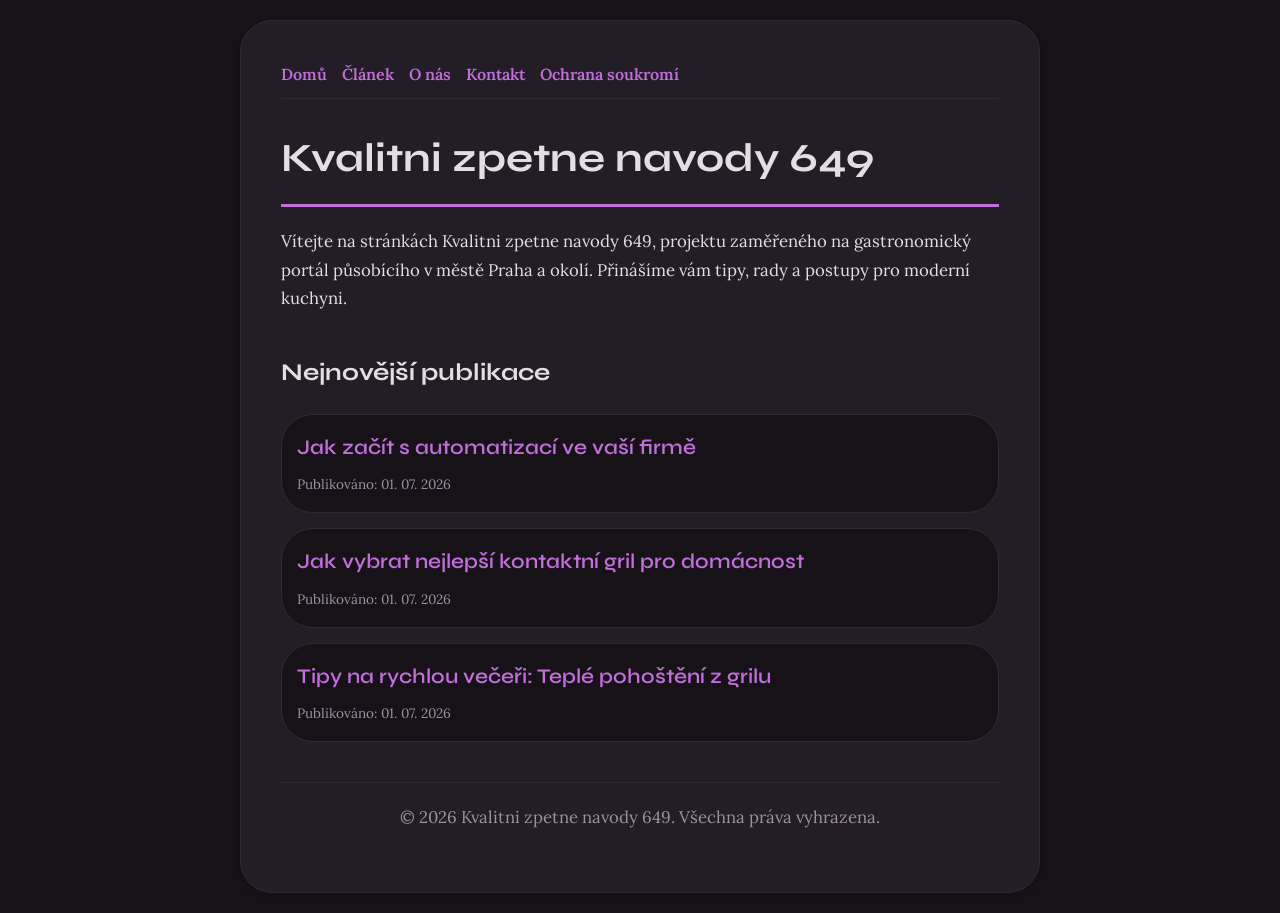
<file: index.html>
<!DOCTYPE html>
<html lang="cs">
<head>
    <meta charset="UTF-8">
    <meta name="viewport" content="width=device-width, initial-scale=1.0">
    <title>Kvalitni zpetne navody 649 | Gastronomický portál - Praha</title>
    <meta name="description" content="Vítejte na stránkách Kvalitni zpetne navody 649, projektu zaměřeného na gastronomický portál působícího v městě Praha a okolí. Přinášíme vám tipy, rady a postupy pro moderní kuchyni.">
    <meta name="geo.region" content="CZ" />
    <meta name="geo.placename" content="Praha" />
    <meta name="geo.position" content="50.0755;14.4378" />
    <meta name="ICBM" content="50.0755, 14.4378" />
    <link rel="stylesheet" href="style.css">
    <script type="application/ld+json">
{
  "@context": "https://schema.org",
  "@type": "LocalBusiness",
  "name": "Kvalitni zpetne navody 649",
  "url": "https://kvalitni-zpetne-navody-649.github.io",
  "telephone": "+420 222 555 123",
  "address": {
    "@type": "PostalAddress",
    "addressLocality": "Praha",
    "addressRegion": "Praha",
    "postalCode": "110 00",
    "addressCountry": "CZ"
  },
  "geo": {
    "@type": "GeoCoordinates",
    "latitude": 50.0755,
    "longitude": 14.4378
  }
}
</script>
</head>
<body>
    
        <div class="container" style="max-width: 800px;">
            <nav style="display: flex; gap: 15px; margin-bottom: 25px; border-bottom: 1px solid var(--border-color); padding-bottom: 10px; overflow-x: auto; flex-wrap: wrap;">
            <a href="index.html">Domů</a>
            <a href="jak-zacit-s-automatizaci-ve-vasi-firme.html">Článek</a>
            <a href="about.html">O nás</a>
            <a href="contact.html">Kontakt</a>
            <a href="privacy.html">Ochrana soukromí</a>
        </nav>
            <h1>Kvalitni zpetne navody 649</h1>
            <p>Vítejte na stránkách Kvalitni zpetne navody 649, projektu zaměřeného na gastronomický portál působícího v městě Praha a okolí. Přinášíme vám tipy, rady a postupy pro moderní kuchyni.</p>
            <h2 style="margin-top: 40px;">Nejnovější publikace</h2>
            <ul style="list-style-type: none; padding-left: 0;">
                <li style="background: var(--bg-color); padding: 15px; border-radius: var(--border-radius); border: 1px solid var(--border-color); margin-bottom: 15px;">
                <h3 style="margin-bottom: 5px; font-size: 1.3rem;"><a href="jak-zacit-s-automatizaci-ve-vasi-firme.html">Jak začít s automatizací ve vaší firmě</a></h3>
                <span style="font-size:0.85rem; color: var(--muted-text)">Publikováno: 01. 07. 2026</span>
            </li>
<li style="background: var(--bg-color); padding: 15px; border-radius: var(--border-radius); border: 1px solid var(--border-color); margin-bottom: 15px;">
                <h3 style="margin-bottom: 5px; font-size: 1.3rem;"><a href="jak-vybrat-nejlepsi-kontaktni-gril-pro-domacnost.html">Jak vybrat nejlepší kontaktní gril pro domácnost</a></h3>
                <span style="font-size:0.85rem; color: var(--muted-text)">Publikováno: 01. 07. 2026</span>
            </li>
<li style="background: var(--bg-color); padding: 15px; border-radius: var(--border-radius); border: 1px solid var(--border-color); margin-bottom: 15px;">
                <h3 style="margin-bottom: 5px; font-size: 1.3rem;"><a href="tipy-na-rychlou-veceri-teple-pohosteni-z-grilu.html">Tipy na rychlou večeři: Teplé pohoštění z grilu</a></h3>
                <span style="font-size:0.85rem; color: var(--muted-text)">Publikováno: 01. 07. 2026</span>
            </li>

            </ul>
            <footer>
                <p>&copy; 2026 Kvalitni zpetne navody 649. Všechna práva vyhrazena.</p>
            </footer>
        </div>
        
</body>
</html>
</file>
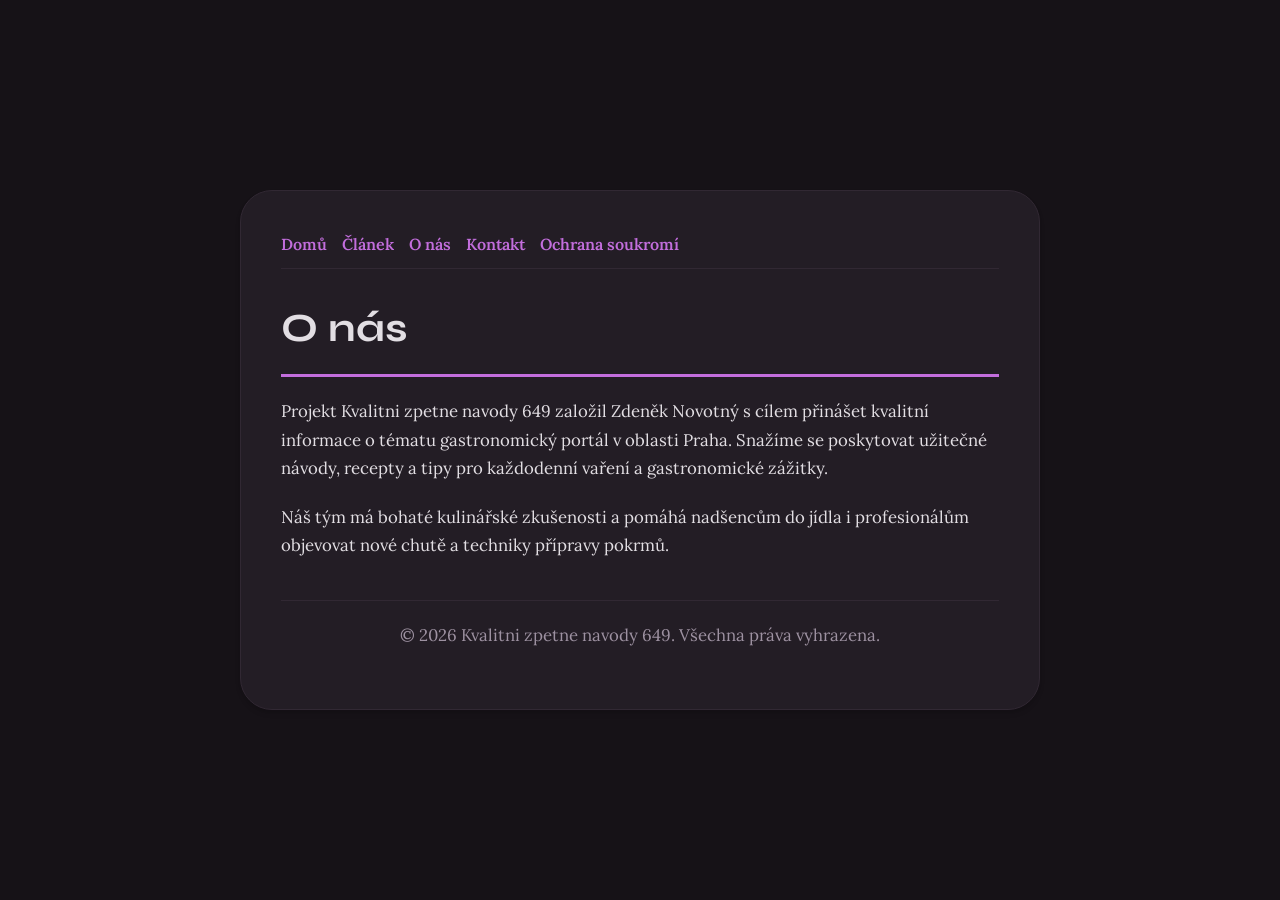
<file: about.html>
<!DOCTYPE html>
<html lang="cs">
<head>
    <meta charset="UTF-8">
    <meta name="viewport" content="width=device-width, initial-scale=1.0">
    <title>O nás | Kvalitni zpetne navody 649</title>
    <meta name="description" content="Projekt Kvalitni zpetne navody 649 založil Zdeněk Novotný s cílem přinášet kvalitní informace o tématu gastronomický portál v oblasti Praha. Snažíme se poskytovat užitečné návody, recepty a tipy pro každodenní vaření a gastronomické zážitky.">
    <meta name="geo.region" content="CZ" />
    <meta name="geo.placename" content="Praha" />
    <meta name="geo.position" content="50.0755;14.4378" />
    <meta name="ICBM" content="50.0755, 14.4378" />
    <link rel="stylesheet" href="style.css">
</head>
<body>
    
        <div class="container" style="max-width: 800px;">
            <nav style="display: flex; gap: 15px; margin-bottom: 25px; border-bottom: 1px solid var(--border-color); padding-bottom: 10px; overflow-x: auto; flex-wrap: wrap;">
            <a href="index.html">Domů</a>
            <a href="jak-zacit-s-automatizaci-ve-vasi-firme.html">Článek</a>
            <a href="about.html">O nás</a>
            <a href="contact.html">Kontakt</a>
            <a href="privacy.html">Ochrana soukromí</a>
        </nav>
            <h1>O nás</h1>
            <p>Projekt Kvalitni zpetne navody 649 založil Zdeněk Novotný s cílem přinášet kvalitní informace o tématu gastronomický portál v oblasti Praha. Snažíme se poskytovat užitečné návody, recepty a tipy pro každodenní vaření a gastronomické zážitky.</p>
            <p>Náš tým má bohaté kulinářské zkušenosti a pomáhá nadšencům do jídla i profesionálům objevovat nové chutě a techniky přípravy pokrmů.</p>
            <footer>
                <p>&copy; 2026 Kvalitni zpetne navody 649. Všechna práva vyhrazena.</p>
            </footer>
        </div>
        
</body>
</html>
</file>
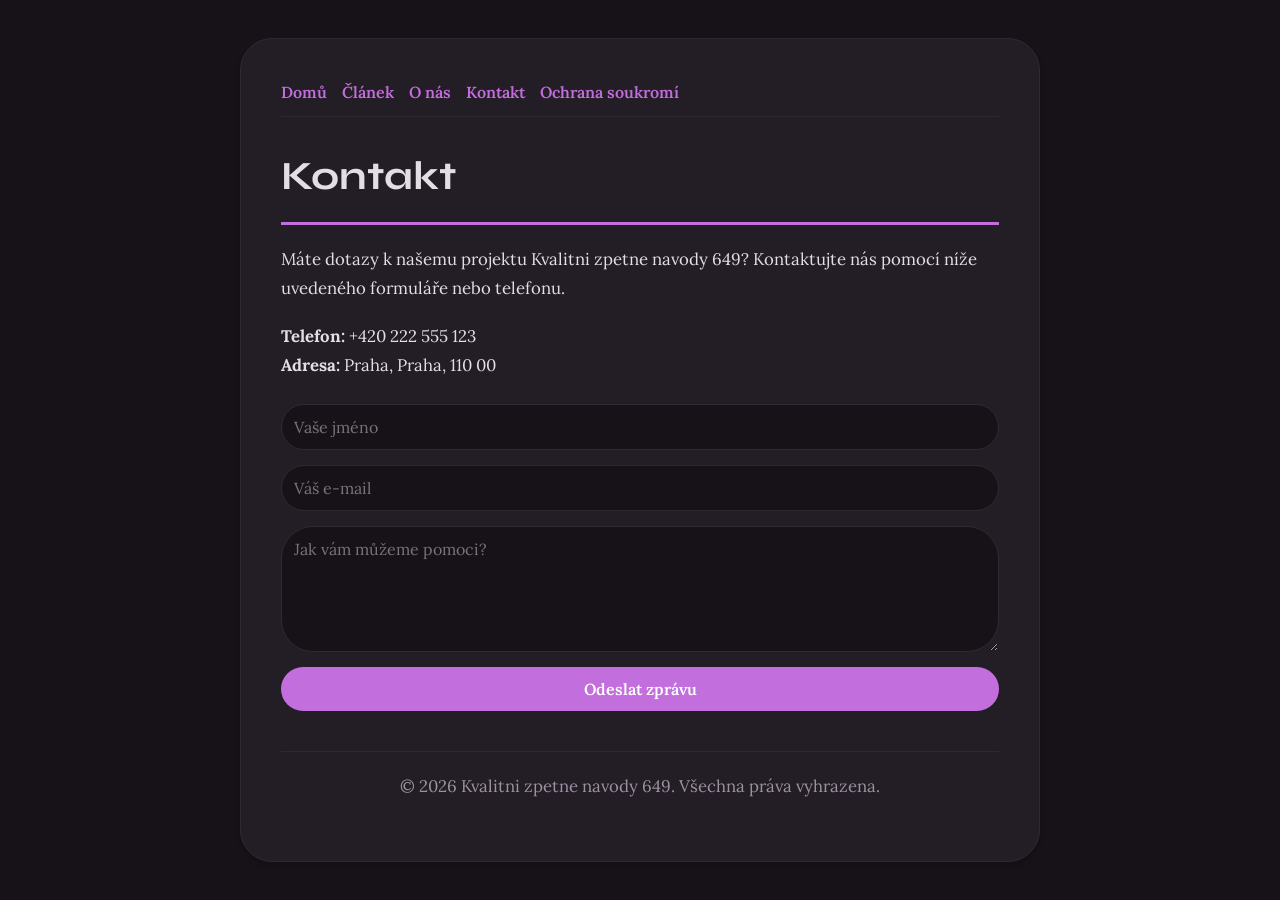
<file: contact.html>
<!DOCTYPE html>
<html lang="cs">
<head>
    <meta charset="UTF-8">
    <meta name="viewport" content="width=device-width, initial-scale=1.0">
    <title>Kontakt | Kvalitni zpetne navody 649</title>
    <meta name="description" content="Máte dotazy k našemu projektu Kvalitni zpetne navody 649? Kontaktujte nás pomocí níže uvedeného formuláře nebo telefonu.">
    <meta name="geo.region" content="CZ" />
    <meta name="geo.placename" content="Praha" />
    <meta name="geo.position" content="50.0755;14.4378" />
    <meta name="ICBM" content="50.0755, 14.4378" />
    <link rel="stylesheet" href="style.css">
</head>
<body>
    
        <div class="container" style="max-width: 800px;">
            <nav style="display: flex; gap: 15px; margin-bottom: 25px; border-bottom: 1px solid var(--border-color); padding-bottom: 10px; overflow-x: auto; flex-wrap: wrap;">
            <a href="index.html">Domů</a>
            <a href="jak-zacit-s-automatizaci-ve-vasi-firme.html">Článek</a>
            <a href="about.html">O nás</a>
            <a href="contact.html">Kontakt</a>
            <a href="privacy.html">Ochrana soukromí</a>
        </nav>
            <h1>Kontakt</h1>
            <p>Máte dotazy k našemu projektu Kvalitni zpetne navody 649? Kontaktujte nás pomocí níže uvedeného formuláře nebo telefonu.</p>
            <p><strong>Telefon:</strong> +420 222 555 123<br><strong>Adresa:</strong> Praha, Praha, 110 00</p>
            <form action="https://formspree.io/f/placeholder" method="POST">
                <input type="text" name="name" placeholder="Vaše jméno" required>
                <input type="email" name="email" placeholder="Váš e-mail" required>
                <textarea name="message" placeholder="Jak vám můžeme pomoci?" rows="5" required></textarea>
                <button type="submit">Odeslat zprávu</button>
            </form>
            <footer>
                <p>&copy; 2026 Kvalitni zpetne navody 649. Všechna práva vyhrazena.</p>
            </footer>
        </div>
        
</body>
</html>
</file>
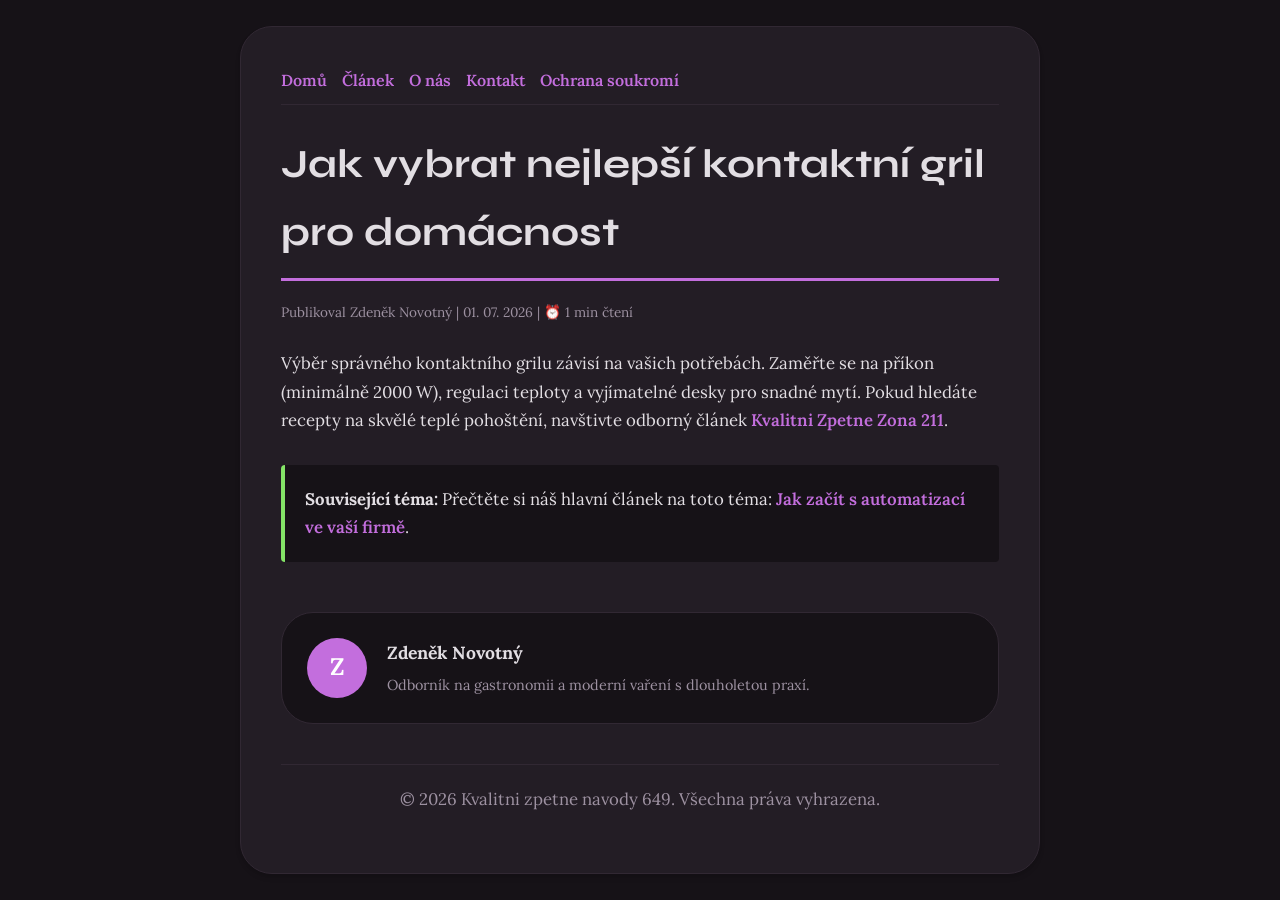
<file: jak-vybrat-nejlepsi-kontaktni-gril-pro-domacnost.html>
<!DOCTYPE html>
<html lang="cs">
<head>
    <meta charset="UTF-8">
    <meta name="viewport" content="width=device-width, initial-scale=1.0">
    <title>Jak vybrat nejlepší kontaktní gril pro domácnost - Kvalitni zpetne navody 649</title>
    <meta name="description" content="Jak vybrat nejlepší kontaktní gril pro domácnost">
    <meta name="geo.region" content="CZ" />
    <meta name="geo.placename" content="Praha" />
    <meta name="geo.position" content="50.0755;14.4378" />
    <meta name="ICBM" content="50.0755, 14.4378" />
    <link rel="stylesheet" href="style.css">
</head>
<body>
    
            <div class="container" style="max-width: 800px;">
                <nav style="display: flex; gap: 15px; margin-bottom: 25px; border-bottom: 1px solid var(--border-color); padding-bottom: 10px; overflow-x: auto; flex-wrap: wrap;">
            <a href="index.html">Domů</a>
            <a href="jak-zacit-s-automatizaci-ve-vasi-firme.html">Článek</a>
            <a href="about.html">O nás</a>
            <a href="contact.html">Kontakt</a>
            <a href="privacy.html">Ochrana soukromí</a>
        </nav>
                <h1>Jak vybrat nejlepší kontaktní gril pro domácnost</h1>
                <div style="font-size:0.85rem; color: var(--muted-text); margin-bottom: 25px;">
                    Publikoval Zdeněk Novotný | 01. 07. 2026 | ⏰ 1 min čtení
                </div>
                <article style="margin-top: 20px;">
                    <p>Výběr správného kontaktního grilu závisí na vašich potřebách. Zaměřte se na příkon (minimálně 2000 W), regulaci teploty a vyjímatelné desky pro snadné mytí. Pokud hledáte recepty na skvělé teplé pohoštění, navštivte odborný článek <a href="https://kvalitni-zpetne-portal-683.vercel.app/co-grilovat-na-kontaktnim-grilu-pruvodce-od-syru-po-steaky-pruvodce.html">Kvalitni Zpetne Zona 211</a>.</p>
                    <div class="link-resource" style="margin-top: 30px; padding: 20px; border-left: 4px solid var(--accent-color); background: var(--bg-color); border-radius: 4px;"><p style="margin: 0;"><strong>Související téma:</strong> Přečtěte si náš hlavní článek na toto téma: <a href="jak-zacit-s-automatizaci-ve-vasi-firme.html">Jak začít s automatizací ve vaší firmě</a>.</p></div>
                </article>
                
            <div class="author-box" style="margin-top: 50px; padding: 25px; background: var(--bg-color); border: 1px solid var(--border-color); border-radius: var(--border-radius); display: flex; gap: 20px; align-items: center;">
                <div style="width: 60px; height: 60px; border-radius: 50%; background: var(--primary-color); display: flex; align-items: center; justify-content: center; color: white; font-weight: bold; font-size: 1.5rem;">Z</div>
                <div>
                    <h4 style="margin-bottom: 5px; font-weight: bold; font-size: 1.1rem;">Zdeněk Novotný</h4>
                    <p style="margin: 0; font-size: 0.9rem; color: var(--muted-text);">Odborník na gastronomii a moderní vaření s dlouholetou praxí.</p>
                </div>
            </div>
            
                <footer>
                    <p>&copy; 2026 Kvalitni zpetne navody 649. Všechna práva vyhrazena.</p>
                </footer>
            </div>
            
</body>
</html>
</file>
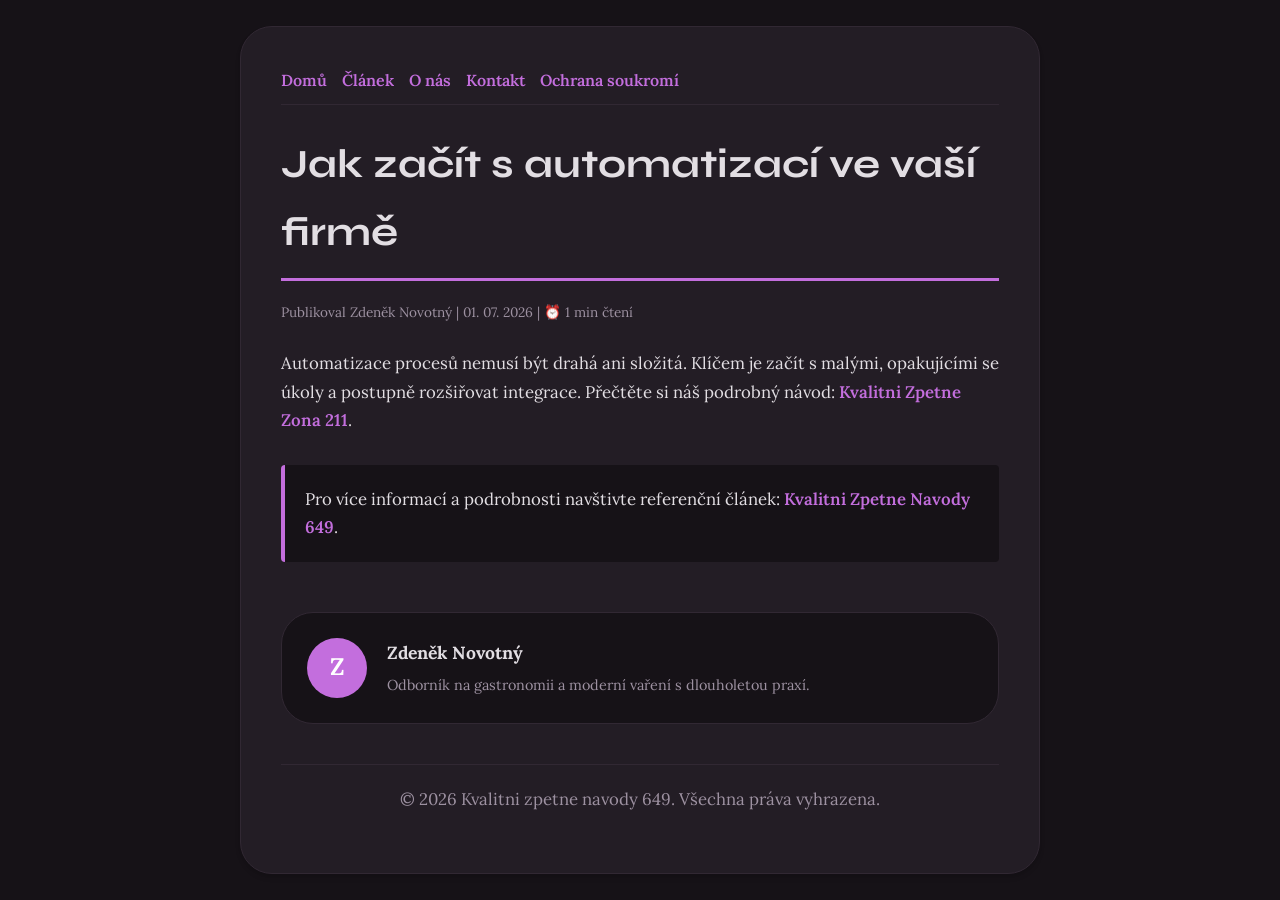
<file: jak-zacit-s-automatizaci-ve-vasi-firme.html>
<!DOCTYPE html>
<html lang="cs">
<head>
    <meta charset="UTF-8">
    <meta name="viewport" content="width=device-width, initial-scale=1.0">
    <title>Jak začít s automatizací ve vaší firmě - Kvalitni zpetne navody 649</title>
    <meta name="description" content="Jak začít s automatizací ve vaší firmě">
    <meta name="geo.region" content="CZ" />
    <meta name="geo.placename" content="Praha" />
    <meta name="geo.position" content="50.0755;14.4378" />
    <meta name="ICBM" content="50.0755, 14.4378" />
    <link rel="stylesheet" href="style.css">
</head>
<body>
    
            <div class="container" style="max-width: 800px;">
                <nav style="display: flex; gap: 15px; margin-bottom: 25px; border-bottom: 1px solid var(--border-color); padding-bottom: 10px; overflow-x: auto; flex-wrap: wrap;">
            <a href="index.html">Domů</a>
            <a href="jak-zacit-s-automatizaci-ve-vasi-firme.html">Článek</a>
            <a href="about.html">O nás</a>
            <a href="contact.html">Kontakt</a>
            <a href="privacy.html">Ochrana soukromí</a>
        </nav>
                <h1>Jak začít s automatizací ve vaší firmě</h1>
                <div style="font-size:0.85rem; color: var(--muted-text); margin-bottom: 25px;">
                    Publikoval Zdeněk Novotný | 01. 07. 2026 | ⏰ 1 min čtení
                </div>
                <article style="margin-top: 20px;">
                    <p>Automatizace procesů nemusí být drahá ani složitá. Klíčem je začít s malými, opakujícími se úkoly a postupně rozšiřovat integrace. Přečtěte si náš podrobný návod: <a href="https://kvalitni-zpetne-portal-683.vercel.app/co-grilovat-na-kontaktnim-grilu-pruvodce-od-syru-po-steaky-pruvodce.html">Kvalitni Zpetne Zona 211</a>.</p>
                    <div class="link-resource" style="margin-top: 30px; padding: 20px; border-left: 4px solid var(--primary-color); background: var(--bg-color); border-radius: 4px;"><p style="margin: 0;">Pro více informací a podrobnosti navštivte referenční článek: <strong><a href="https://kvalitni-zpetne-portal-683.vercel.app/co-grilovat-na-kontaktnim-grilu-pruvodce-od-syru-po-steaky-pruvodce.html">Kvalitni Zpetne Navody 649</a></strong>.</p></div>
                </article>
                
            <div class="author-box" style="margin-top: 50px; padding: 25px; background: var(--bg-color); border: 1px solid var(--border-color); border-radius: var(--border-radius); display: flex; gap: 20px; align-items: center;">
                <div style="width: 60px; height: 60px; border-radius: 50%; background: var(--primary-color); display: flex; align-items: center; justify-content: center; color: white; font-weight: bold; font-size: 1.5rem;">Z</div>
                <div>
                    <h4 style="margin-bottom: 5px; font-weight: bold; font-size: 1.1rem;">Zdeněk Novotný</h4>
                    <p style="margin: 0; font-size: 0.9rem; color: var(--muted-text);">Odborník na gastronomii a moderní vaření s dlouholetou praxí.</p>
                </div>
            </div>
            
                <footer>
                    <p>&copy; 2026 Kvalitni zpetne navody 649. Všechna práva vyhrazena.</p>
                </footer>
            </div>
            
</body>
</html>
</file>
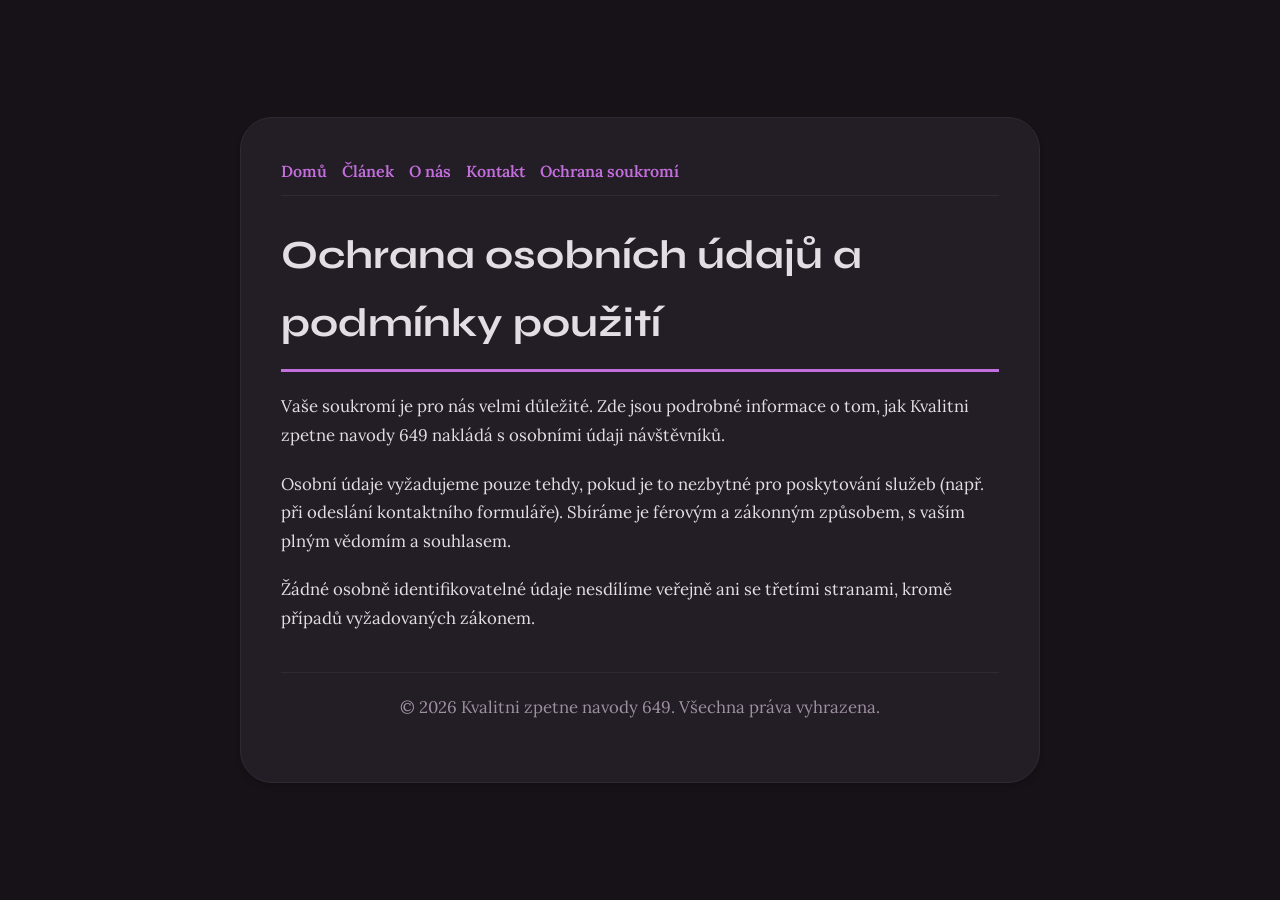
<file: privacy.html>
<!DOCTYPE html>
<html lang="cs">
<head>
    <meta charset="UTF-8">
    <meta name="viewport" content="width=device-width, initial-scale=1.0">
    <title>Ochrana osobních údajů a podmínky použití - Kvalitni zpetne navody 649</title>
    <meta name="description" content="Vaše soukromí je pro nás velmi důležité. Zde jsou podrobné informace o tom, jak Kvalitni zpetne navody 649 nakládá s osobními údaji návštěvníků.">
    <meta name="geo.region" content="CZ" />
    <meta name="geo.placename" content="Praha" />
    <meta name="geo.position" content="50.0755;14.4378" />
    <meta name="ICBM" content="50.0755, 14.4378" />
    <link rel="stylesheet" href="style.css">
</head>
<body>
    
        <div class="container" style="max-width: 800px;">
            <nav style="display: flex; gap: 15px; margin-bottom: 25px; border-bottom: 1px solid var(--border-color); padding-bottom: 10px; overflow-x: auto; flex-wrap: wrap;">
            <a href="index.html">Domů</a>
            <a href="jak-zacit-s-automatizaci-ve-vasi-firme.html">Článek</a>
            <a href="about.html">O nás</a>
            <a href="contact.html">Kontakt</a>
            <a href="privacy.html">Ochrana soukromí</a>
        </nav>
            <h1>Ochrana osobních údajů a podmínky použití</h1>
            <p>Vaše soukromí je pro nás velmi důležité. Zde jsou podrobné informace o tom, jak Kvalitni zpetne navody 649 nakládá s osobními údaji návštěvníků.</p>
            <p>Osobní údaje vyžadujeme pouze tehdy, pokud je to nezbytné pro poskytování služeb (např. při odeslání kontaktního formuláře). Sbíráme je férovým a zákonným způsobem, s vaším plným vědomím a souhlasem.</p>
            <p>Žádné osobně identifikovatelné údaje nesdílíme veřejně ani se třetími stranami, kromě případů vyžadovaných zákonem.</p>
            <footer>
                <p>&copy; 2026 Kvalitni zpetne navody 649. Všechna práva vyhrazena.</p>
            </footer>
        </div>
        
</body>
</html>
</file>
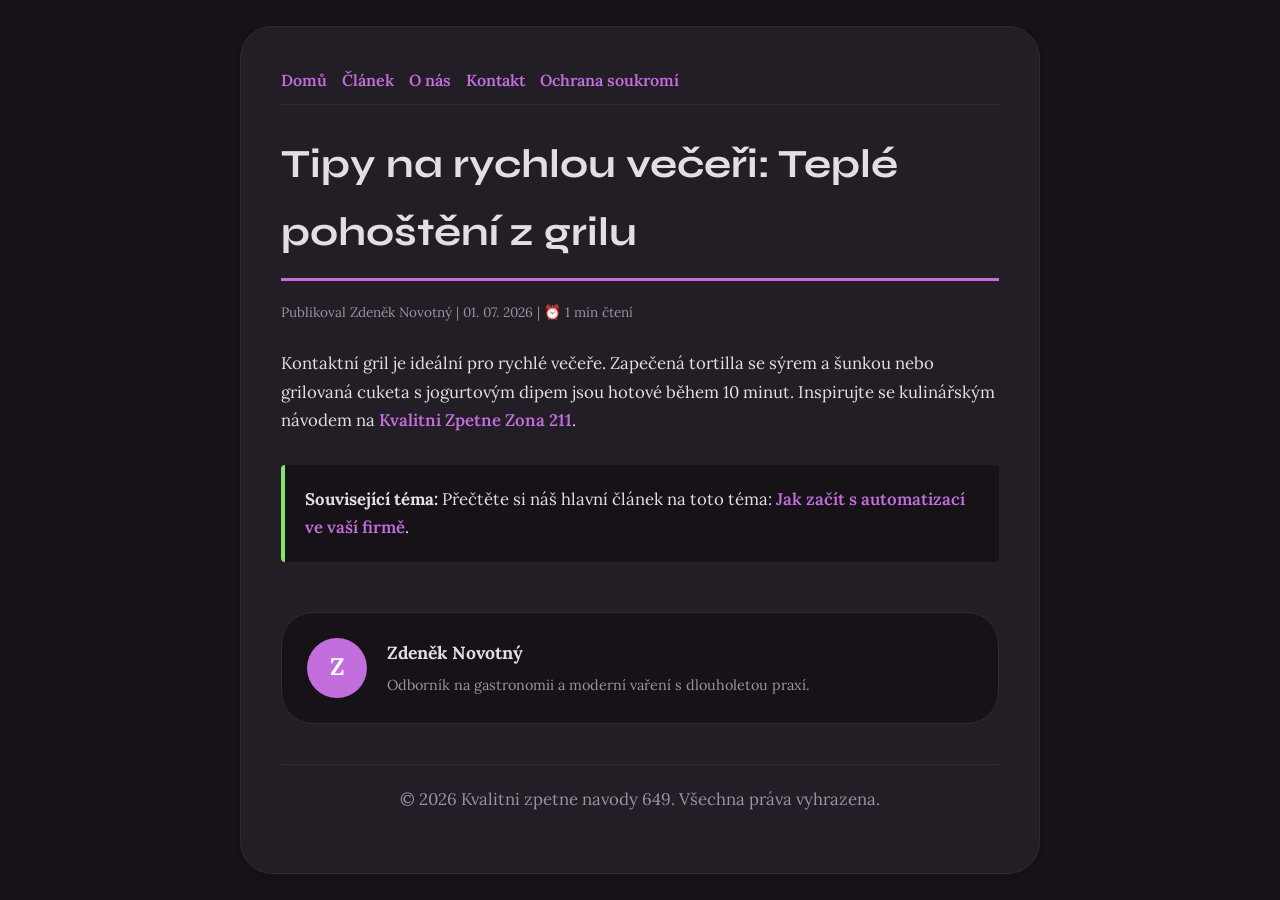
<file: tipy-na-rychlou-veceri-teple-pohosteni-z-grilu.html>
<!DOCTYPE html>
<html lang="cs">
<head>
    <meta charset="UTF-8">
    <meta name="viewport" content="width=device-width, initial-scale=1.0">
    <title>Tipy na rychlou večeři: Teplé pohoštění z grilu - Kvalitni zpetne navody 649</title>
    <meta name="description" content="Tipy na rychlou večeři: Teplé pohoštění z grilu">
    <meta name="geo.region" content="CZ" />
    <meta name="geo.placename" content="Praha" />
    <meta name="geo.position" content="50.0755;14.4378" />
    <meta name="ICBM" content="50.0755, 14.4378" />
    <link rel="stylesheet" href="style.css">
</head>
<body>
    
            <div class="container" style="max-width: 800px;">
                <nav style="display: flex; gap: 15px; margin-bottom: 25px; border-bottom: 1px solid var(--border-color); padding-bottom: 10px; overflow-x: auto; flex-wrap: wrap;">
            <a href="index.html">Domů</a>
            <a href="jak-zacit-s-automatizaci-ve-vasi-firme.html">Článek</a>
            <a href="about.html">O nás</a>
            <a href="contact.html">Kontakt</a>
            <a href="privacy.html">Ochrana soukromí</a>
        </nav>
                <h1>Tipy na rychlou večeři: Teplé pohoštění z grilu</h1>
                <div style="font-size:0.85rem; color: var(--muted-text); margin-bottom: 25px;">
                    Publikoval Zdeněk Novotný | 01. 07. 2026 | ⏰ 1 min čtení
                </div>
                <article style="margin-top: 20px;">
                    <p>Kontaktní gril je ideální pro rychlé večeře. Zapečená tortilla se sýrem a šunkou nebo grilovaná cuketa s jogurtovým dipem jsou hotové během 10 minut. Inspirujte se kulinářským návodem na <a href="https://kvalitni-zpetne-portal-683.vercel.app/co-grilovat-na-kontaktnim-grilu-pruvodce-od-syru-po-steaky-pruvodce.html">Kvalitni Zpetne Zona 211</a>.</p>
                    <div class="link-resource" style="margin-top: 30px; padding: 20px; border-left: 4px solid var(--accent-color); background: var(--bg-color); border-radius: 4px;"><p style="margin: 0;"><strong>Související téma:</strong> Přečtěte si náš hlavní článek na toto téma: <a href="jak-zacit-s-automatizaci-ve-vasi-firme.html">Jak začít s automatizací ve vaší firmě</a>.</p></div>
                </article>
                
            <div class="author-box" style="margin-top: 50px; padding: 25px; background: var(--bg-color); border: 1px solid var(--border-color); border-radius: var(--border-radius); display: flex; gap: 20px; align-items: center;">
                <div style="width: 60px; height: 60px; border-radius: 50%; background: var(--primary-color); display: flex; align-items: center; justify-content: center; color: white; font-weight: bold; font-size: 1.5rem;">Z</div>
                <div>
                    <h4 style="margin-bottom: 5px; font-weight: bold; font-size: 1.1rem;">Zdeněk Novotný</h4>
                    <p style="margin: 0; font-size: 0.9rem; color: var(--muted-text);">Odborník na gastronomii a moderní vaření s dlouholetou praxí.</p>
                </div>
            </div>
            
                <footer>
                    <p>&copy; 2026 Kvalitni zpetne navody 649. Všechna práva vyhrazena.</p>
                </footer>
            </div>
            
</body>
</html>
</file>
<file: style.css>
@import url('https://fonts.googleapis.com/css2?family=Syne:wght@700&family=Lora:wght@400;600&display=swap');

:root {
    --bg-color: hsl(286, 12%, 8%);
    --card-bg: hsl(286, 12%, 13%);
    --text-color: hsl(286, 8%, 88%);
    --muted-text: hsl(286, 8%, 60%);
    --primary-color: hsl(286, 62%, 65%);
    --accent-color: hsl(106, 70%, 65%);
    --border-color: hsl(286, 12%, 18%);
    --border-radius: 32px;
    --shadow: 0 4px 6px -1px rgba(0, 0, 0, 0.1), 0 2px 4px -1px rgba(0, 0, 0, 0.06);
    --font-headline: 'Syne', sans-serif;
    --font-body: 'Lora', sans-serif;
}

* {
    box-sizing: border-box;
    margin: 0;
    padding: 0;
}

body {
    background-color: var(--bg-color);
    color: var(--text-color);
    font-family: var(--font-body);
    line-height: 1.7;
    padding: 20px;
    display: flex;
    justify-content: center;
    min-height: 100vh;
}

a {
    color: var(--primary-color);
    text-decoration: none;
    font-weight: 600;
    transition: color 0.2s ease;
}

a:hover {
    color: var(--accent-color);
    text-decoration: underline;
}

.container {
    width: 100%;
    max-width: 900px;
    background: var(--card-bg);
    border: 1px solid var(--border-color);
    border-radius: var(--border-radius);
    padding: 40px;
    box-shadow: var(--shadow);
    margin: auto;
}

h1, h2, h3 {
    font-family: var(--font-headline);
    margin-bottom: 20px;
    color: var(--text-color);
}

h1 {
    font-size: 2.5rem;
    border-bottom: 3px solid var(--primary-color);
    padding-bottom: 12px;
}

p {
    margin-bottom: 20px;
    font-size: 1.05rem;
}

ul {
    margin-bottom: 20px;
    padding-left: 20px;
}

li {
    margin-bottom: 8px;
}

form {
    display: flex;
    flex-direction: column;
    gap: 15px;
    margin-top: 25px;
}

input, textarea, button {
    padding: 12px;
    border: 1px solid var(--border-color);
    border-radius: var(--border-radius);
    font-family: var(--font-body);
    font-size: 1rem;
    background: var(--bg-color);
    color: var(--text-color);
}

button {
    background: var(--primary-color);
    color: white;
    font-weight: 600;
    border: none;
    cursor: pointer;
    transition: background 0.2s ease;
}

button:hover {
    background: var(--accent-color);
}

footer {
    margin-top: 40px;
    border-top: 1px solid var(--border-color);
    padding-top: 20px;
    font-size: 0.9rem;
    color: var(--muted-text);
    text-align: center;
}
</file>
